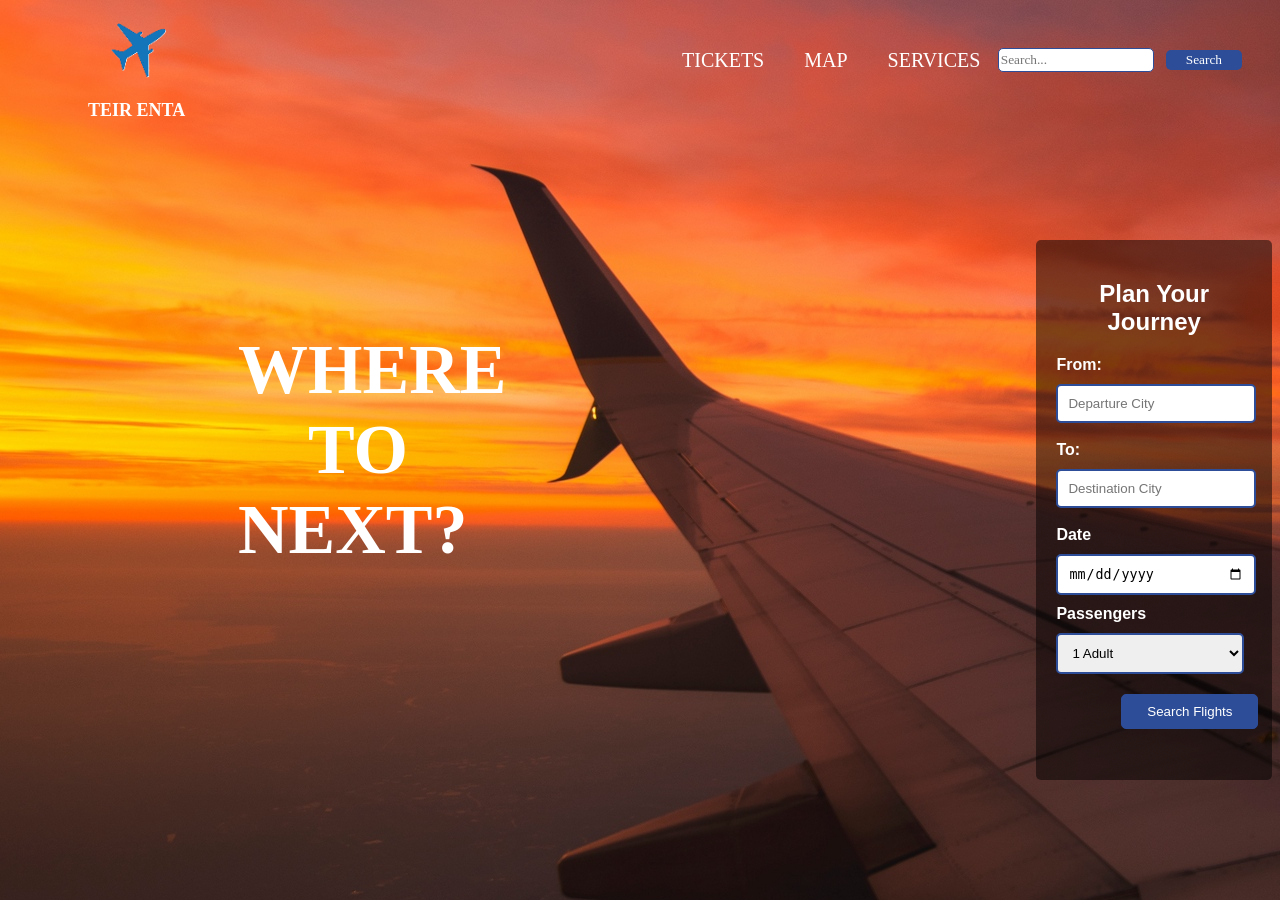
<file: index.html>
<!DOCTYPE html>
<html lang="en">

<head>
    <meta charset="UTF-8">
    <meta name="viewport" content="width=device-width, initial-scale=1.0">
    <title>Teir Enta Booking</title>
    <link rel="stylesheet" href="Style.css">
</head>

<body>
    <nav class="navbar">
        <div class="brand">
            <img src="./images/Plane.png" alt="Plane Logo" class="logo">
            <h3 class="company-name">TEIR ENTA</h3>
        </div>
        <div class="nav-links">
            <a href="#">TICKETS</a>
            <a href="#">MAP</a>
            <a href="#">SERVICES</a>
        </div>

        <input type="text" placeholder="Search..." class="search-bar">
        <input type="button" value="Search" class="search-button">
    </nav>

    <div class="container">
        <h1 class="text">
            <span>WHERE</span><br>
            <SPAN class="to-text">TO</SPAN><br>
            <SPAn>NEXT?</SPAn><br>
        </h1>

        <div class="Plane-form input">
            <h2>Plan Your Journey</h2>
            <form action="/submit" method="post">
                <label for="from">From:</label>
                <input type="text" id="from" name="from" required placeholder="Departure City"><br><br>

                <label for="to">To:</label>
                <input type="text" id="to" name="to" required placeholder="Destination City"><br><br>



                <div class="row">
                    <div class="field1">
                        <label>Date</label>
                        <input type="date">
                        <div>
                            <label class="passengers">Passengers</label>
                            <select class="passengers-input passengers-select">
                                <option>1 Adult</option>
                                <option>2 Adults</option>
                                <option>3 Adults</option>
                                <option>4 Adults</option>
                                <option>5 adults</option>
                                <option>6 adults</option>
                                <option>7 adults</option>
                                <option>8 adults</option>
                                <option>8 or more adults</option>

                            </select>
                        </div>
                    </div>

                </div>
                <button type="submit" value="Search Flights" class="submit-button">Search Flights</button>
        </div>
        </form>



    </div>
</body>

</html>
</file>
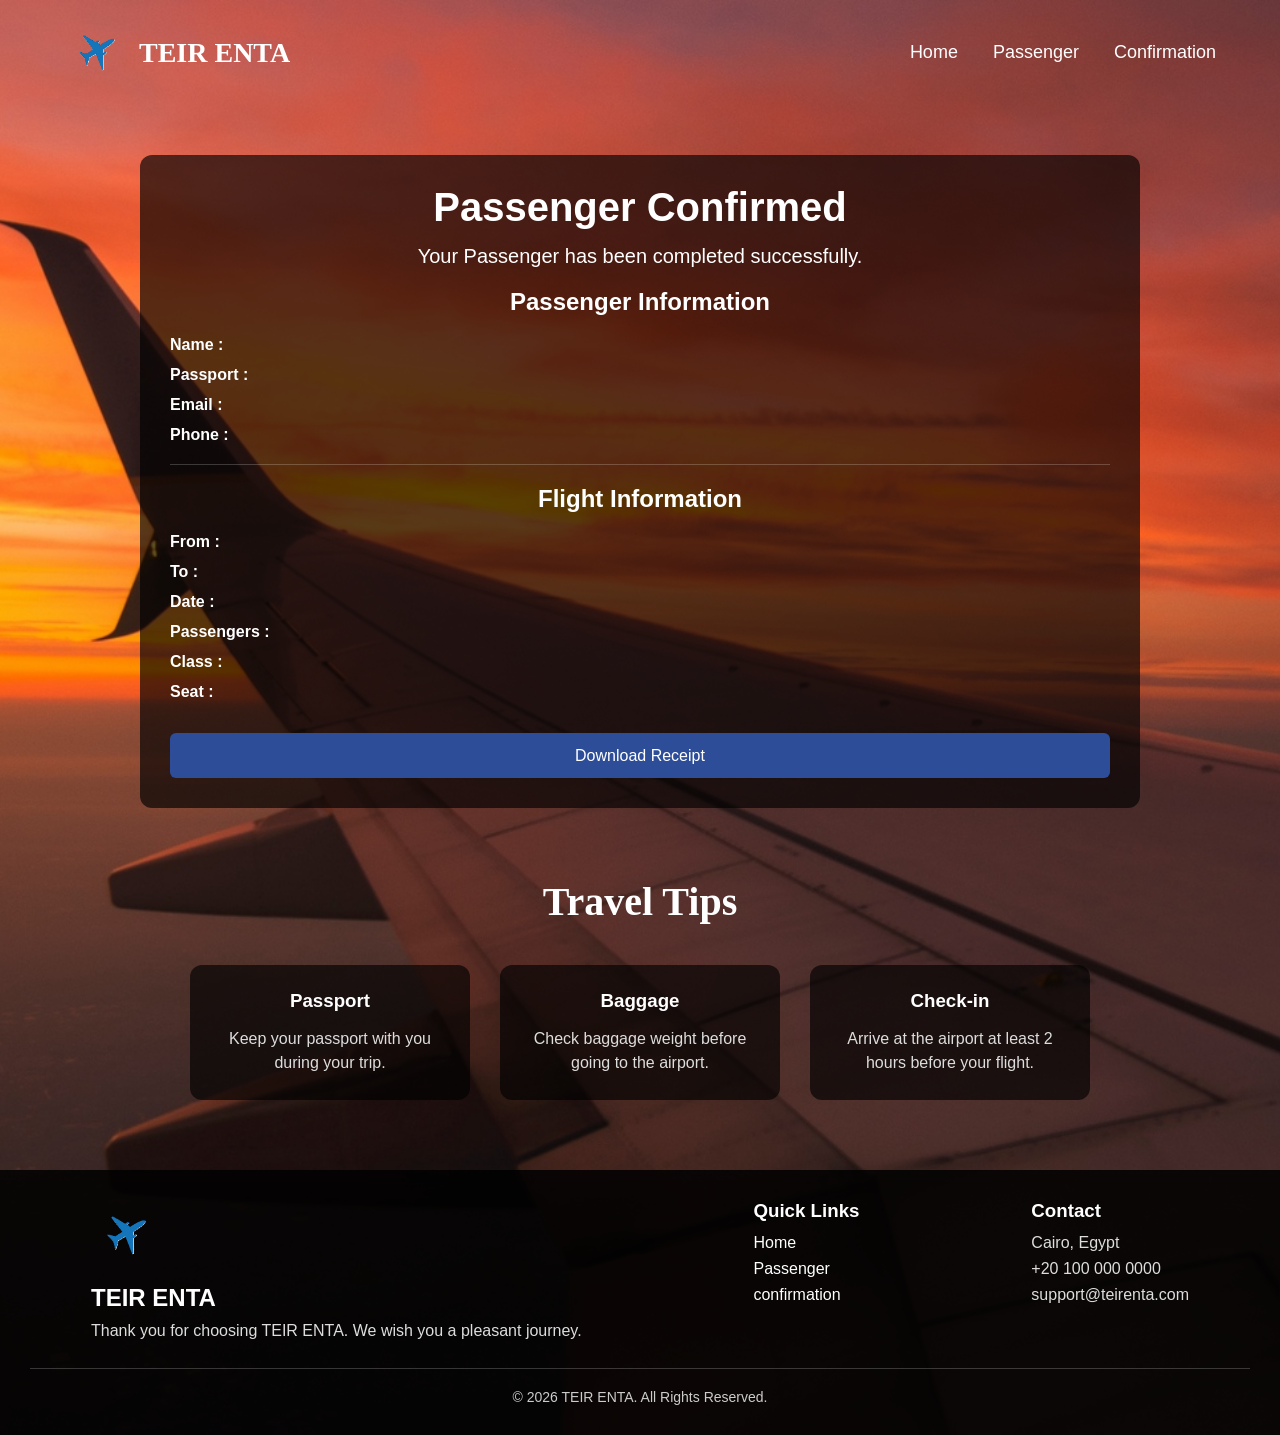
<file: confirmation.html>
<!DOCTYPE html>
<html lang="en">

<head>

    <meta charset="UTF-8">

    <meta name="viewport" content="width=device-width, initial-scale=1.0">

    <title>confirmation</title>

    <link rel="stylesheet" href="confirmation.css">


</head>

<body>

    <nav class="navbar">

        <div class="logo-box">

            <img src="./images/Plane.png" class="logo" alt="Logo">

            <h2>TEIR ENTA</h2>

        </div>

        <ul class="menu">

            <li><a href="home.html">Home</a></li>

            <li><a href="passenger.html">Passenger</a></li>

            <li><a href="confirmation.html">Confirmation</a></li>

        </ul>

    </nav>

    <section class="main">

        <div class="box">

            <h1>

                Passenger Confirmed

            </h1>

            <p class="success-message">

                Your Passenger has been completed successfully.

            </p>


            <div class="info">

                <h2>

                    Passenger Information

                </h2>

                <p>

                    <strong>Name :</strong>

                    <span id="passengerName"></span>

                </p>

                <p>

                    <strong>Passport :</strong>

                    <span id="passportNumber"></span>

                </p>

                <p>

                    <strong>Email :</strong>

                    <span id="passengerEmail"></span>

                </p>

                <p>

                    <strong>Phone :</strong>

                    <span id="passengerPhone"></span>

                </p>

                <hr>

                <h2>

                    Flight Information

                </h2>
                <p>

                    <strong>From :</strong>

                    <span id="fromCity"></span>

                </p>

                <p>

                    <strong>To :</strong>

                    <span id="toCity"></span>

                </p>

                <p>

                    <strong>Date :</strong>

                    <span id="travelDate"></span>

                </p>

                <p>

                    <strong>Passengers :</strong>

                    <span id="passengerCount"></span>

                </p>

                <p>

                    <strong>Class :</strong>

                    <span id="flightClass"></span>

                </p>

                <p>

                    <strong>Seat :</strong>

                    <span id="seatType"></span>

                </p>

                <button type="button" class="btn" onclick="downloadReceipt()">
    Download Receipt
</button>

            </div>

    </section>

    <section class="places">

        <h2>

            Travel Tips

        </h2>

        <div class="cards">

            <div class="card">



                <h3>

                    Passport

                </h3>

                <p>

                    Keep your passport with you during your trip.

                </p>

            </div>

            <div class="card">



                <h3>

                    Baggage

                </h3>

                <p>

                    Check baggage weight before going to the airport.

                </p>

            </div>
            <div class="card">


                <h3>

                    Check-in

                </h3>

                <p>

                    Arrive at the airport at least 2 hours before your flight.

                </p>

            </div>

        </div>

    </section>

    <footer class="footer">

        <div class="footer-box">

            <div>

                <img src="./images/Plane.png" class="footer-logo" alt="Logo">

                <h2>

                    TEIR ENTA

                </h2>

                <p>

                    Thank you for choosing TEIR ENTA. We wish you a pleasant journey.

                </p>

            </div>

            <div>

                <h3>

                    Quick Links

                </h3>

                <a href="home.html">

                    Home

                </a>

                <a href="passenger.html">

                    Passenger

                </a>

                <a href="confirmation.html">

                    confirmation

                </a>

            </div>

            <div>

                <h3>

                    Contact

                </h3>

                <p>

                    Cairo, Egypt

                </p>

                <p>

                    +20 100 000 0000

                </p>

                <p>

                    support@teirenta.com

                </p>

            </div>

        </div>

        <hr>
        <p class="copyright">

            © 2026 TEIR ENTA. All Rights Reserved.

        </p>

    </footer>

    <script src="script.js"></script>

</body>

</html>
</file>
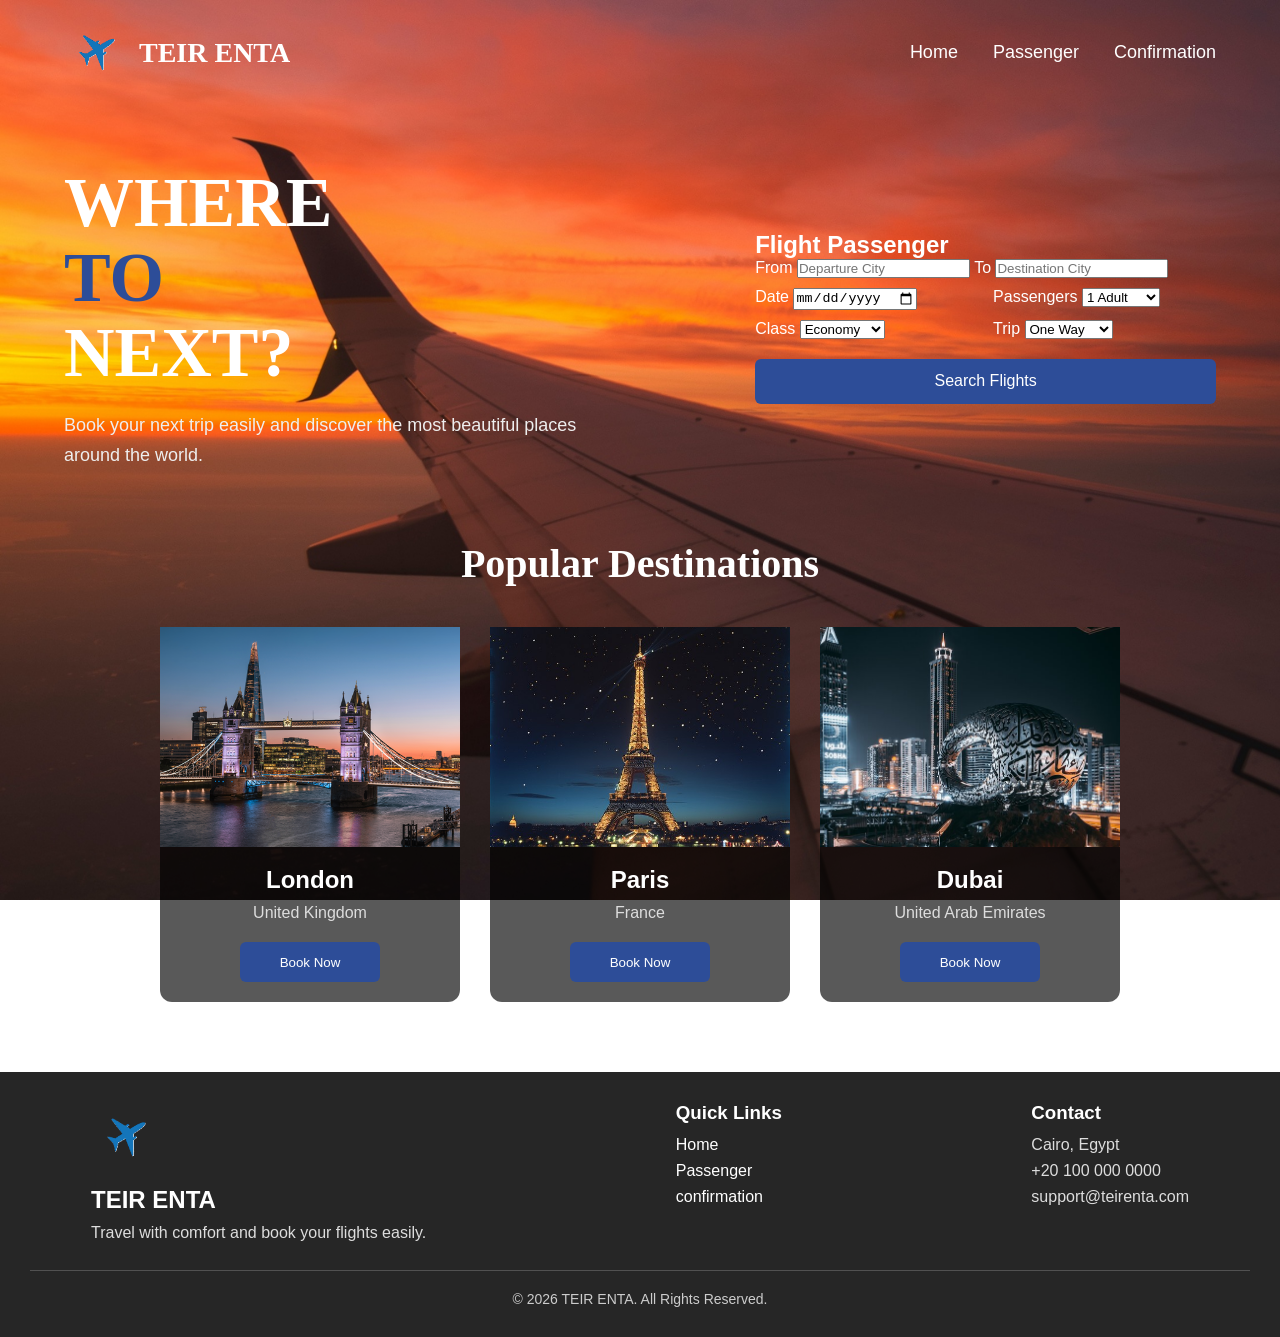
<file: home.html>
<!DOCTYPE html>
<html lang="en">

<head>

    <meta charset="UTF-8">

    <meta name="viewport" content="width=device-width, initial-scale=1.0">

    <title>TEIR ENTA</title>

    <link rel="stylesheet" href="home.css">

</head>

<body>

    <nav class="navbar">

        <div class="logo-box">

            <img src="./images/Plane.png" alt="Logo" class="logo">

            <h2>TEIR ENTA</h2>

        </div>

        <ul class="menu">

            <li><a href="home.html">Home</a></li>

            <li><a href="passenger.html">Passenger</a></li>

            <li><a href="confirmation.html">Confirmation</a></li>

        </ul>

    </nav>

    <section class="main">

        <div class="left">

            <h1>

                WHERE

                <br>

                <span>TO</span>

                <br> NEXT?

            </h1>

            <p>

                Book your next trip easily and discover the most beautiful places around the world.

            </p>

        </div>

        <div class="right">

            <div class="Passenger-box">

                <h2>

                    Flight Passenger

                </h2>

                <form id="PassengerForm">

                    <label>

                        From

                    </label>

                    <input type="text" id="from" placeholder="Departure City" required>

                    <label>

                        To

                    </label>

                    <input type="text" id="to" placeholder="Destination City" required>

                    <div class="row">

                        <div>

                            <label>

                                Date

                            </label>

                            <input type="date" id="date" required>

                        </div>

                        <div>

                            <label>

                                Passengers

                            </label>

                            <select id="passengers" required>

                                <option>1 Adult</option>

                                <option>2 Adults</option>

                                <option>3 Adults</option>

                                <option>4 Adults</option>

                                <option>5 Adults</option>

                                <option>6 Adults</option>

                                <option>7 Adults</option>

                                <option>8 Adults</option>

                                <option>9 Adults</option>

                                <option>10 Adults</option>

                            </select>

                        </div>

                    </div>
                    <div class="row">

                        <div>

                            <label>

                                Class

                            </label>

                            <select id="class" required>

                                <option>Economy</option>

                                <option>Business</option>

                                <option>First Class</option>

                            </select>

                        </div>

                        <div>

                            <label>

                                Trip

                            </label>

                            <select id="trip" required>

                                <option>One Way</option>

                                <option>Round Trip</option>

                            </select>

                        </div>

                    </div>

                    <button type="button" class="btn" onclick="bookFlight()">
    Search Flights
</button>

                </form>

            </div>

        </div>

    </section>

    <section class="places">

        <h2>

            Popular Destinations

        </h2>

        <div class="cards">

            <div class="card">

                <img src="./images/london.jpg" alt="London">

                <h3>London</h3>

                <p>United Kingdom</p>

                <button class="card-btn">

                    Book Now

                </button>

            </div>

            <div class="card">

                <img src="./images/paris.jpg" alt="Paris">

                <h3>Paris</h3>

                <p>France</p>

                <button class="card-btn">

                    Book Now

                </button>

            </div>
            <div class="card">

                <img src="./images/dubai.jpg" alt="Dubai">

                <h3>Dubai</h3>

                <p>United Arab Emirates</p>

                <button class="card-btn">

                    Book Now

                </button>

            </div>

        </div>

    </section>

    <footer class="footer">

        <div class="footer-box">

            <div>

                <img src="./images/Plane.png" class="footer-logo" alt="Logo">

                <h2>

                    TEIR ENTA

                </h2>

                <p>

                    Travel with comfort and book your flights easily.

                </p>

            </div>

            <div>

                <h3>

                    Quick Links

                </h3>

                <a href="home.html">

                    Home

                </a>

                <a href="passenger.html">

                    Passenger

                </a>

                <a href="confirmation.html">

                    confirmation

                </a>

            </div>

            <div>

                <h3>

                    Contact

                </h3>

                <p>

                    Cairo, Egypt

                </p>

                <p>

                    +20 100 000 0000

                </p>

                <p>

                    support@teirenta.com

                </p>

            </div>

        </div>

        <hr>
        <p class="copyright">

            © 2026 TEIR ENTA. All Rights Reserved.

        </p>

    </footer>

    <script src="script.js"></script>

</body>

</html>
</file>
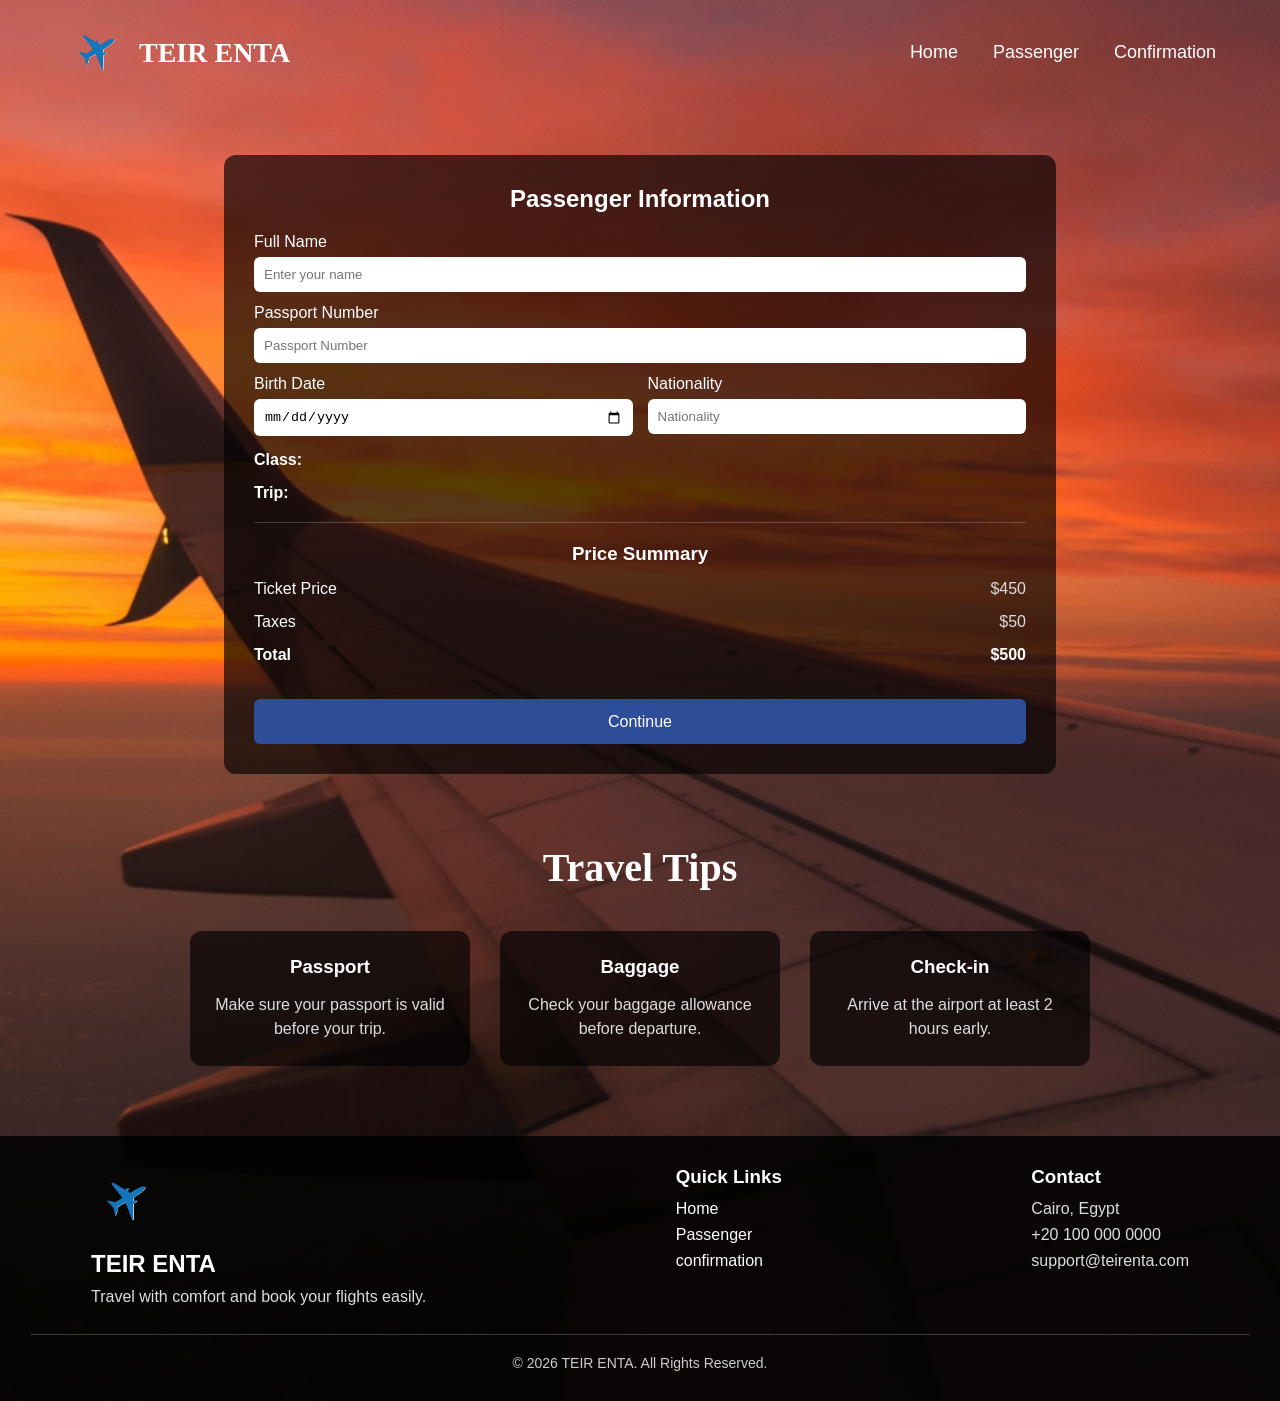
<file: passenger.html>
<!DOCTYPE html>
<html lang="en">

<head>

    <meta charset="UTF-8">

    <meta name="viewport" content="width=device-width, initial-scale=1.0">

    <title>My Passenger</title>

    <link rel="stylesheet" href="passenger.css">


</head>

<body>

    <nav class="navbar">

        <div class="logo-box">

            <img src="./images/Plane.png" class="logo" alt="Logo">

            <h2>TEIR ENTA</h2>

        </div>

        <ul class="menu">

            <li><a href="home.html">Home</a></li>

            <li><a href="passenger.html">Passenger</a></li>

            <li><a href="confirmation.html">Confirmation</a></li>

        </ul>

    </nav>

    <section class="main">

        <div class="left">

            <div class="box">

                <h2>

                    Passenger Information

                </h2>

                <label>

                    Full Name

                </label>

                <input type="text" id="name" placeholder="Enter your name">

                <label>

                    Passport Number

                </label>

                <input type="text" id="passport" placeholder="Passport Number">

                <div class="row">

                    <div>

                        <label>

                            Birth Date

                        </label>

                        <input type="date" id="birth">

                    </div>

                    <div>

                        <label>

                            Nationality

                        </label>

                        <input type="text" id="nationality" placeholder="Nationality">

                    </div>

                </div>
                <p>

                    <strong>Class:</strong>

                    <span id="flightClass"></span>

                </p>

                <p>

                    <strong>Trip:</strong>

                    <span id="tripType"></span>

                </p>

                <hr>

                <h3>

                    Price Summary

                </h3>

                <p>

                    Ticket Price

                    <span>$450</span>

                </p>

                <p>

                    Taxes

                    <span>$50</span>

                </p>

                <p>

                    <strong>Total</strong>

                    <strong>$500</strong>

                </p>

                <button type="button" class="btn" onclick="continuePassenger()">
    Continue
</button>

            </div>

        </div>

    </section>

    <section class="places">

        <h2>

            Travel Tips

        </h2>

        <div class="cards">

            <div class="card">


                <h3>

                    Passport

                </h3>

                <p>

                    Make sure your passport is valid before your trip.

                </p>

            </div>

            <div class="card">


                <h3>

                    Baggage

                </h3>

                <p>

                    Check your baggage allowance before departure.

                </p>

            </div>

            <div class="card">


                <h3>

                    Check-in

                </h3>

                <p>

                    Arrive at the airport at least 2 hours early.

                </p>

            </div>

        </div>

    </section>

    <footer class="footer">

        <div class="footer-box">

            <div>

                <img src="./images/Plane.png" class="footer-logo" alt="Logo">

                <h2>

                    TEIR ENTA

                </h2>

                <p>

                    Travel with comfort and book your flights easily.

                </p>

            </div>

            <div>

                <h3>

                    Quick Links

                </h3>

                <a href="home.html">

                    Home

                </a>

                <a href="passenger.html">

                    Passenger

                </a>

                <a href="confirmation.html">

                    confirmation

                </a>

            </div>

            <div>

                <h3>

                    Contact

                </h3>

                <p>

                    Cairo, Egypt

                </p>

                <p>

                    +20 100 000 0000

                </p>

                <p>

                    support@teirenta.com

                </p>

            </div>

        </div>

        <hr>
        <p class="copyright">

            © 2026 TEIR ENTA. All Rights Reserved.

        </p>

    </footer>

    <script src="script.js"></script>

</body>
</file>
<file: Style.css>
body {
    background-image: url('./images/plane_background.png');
    font-family: Arial, sans-serif;
}

.navbar {
    display: flex;
    justify-content: center;
    align-items: center;
    gap: 12px;
    padding: 20px;
    margin: 10px;
    color: #fff;
    justify-content: space-between;
}

.navbar a {
    color: #fff;
    text-decoration: none;
    font-family: 'Times New Roman', Times, serif;
}

.navbar a:hover {
    color: #2d4d98;
    border-bottom: 1px solid #2d4d98;
}


.nav-links {
    display: flex;
    gap: 40px;
    margin-left: 460px;
    font-size: 20px;
}

nav{
    height: 60px;
}


.company-name {
    font-size: 24px;
    font-weight: bold;
    color: #ffffff;
    width: 100px;  
    font-family: 'Times New Roman', Times, serif;

    
}

.brand {
    display: flex;
    flex-direction: column;
    align-items: center;
    margin-left: 50px;
    margin-right: 22px;
    width: 100px;
    height: auto;
    
}

.logo {
    width: 100px;
    height: auto;
    display: block;
    margin: 0;
}

.company-name {
    font-size: 18px;
    font-weight: 700px;
    color: #ffffff;
    margin: 0;
    font-family: 'Times New Roman', Times, serif;
}


.search-bar {
    display: flex;
    border: 1px solid #2d4d98;
    align-items: center;
    background-color: #fff;
    border-radius: 5px;
    font-family: 'Times New Roman', Times, serif;
    width: 150px;
    margin-left: auto;
    height: 20px;
}

.search-button {
    background-color: #2d4d98;
    color: #fff;
    border: none;
    padding: 0 20px;
    cursor: pointer;
    border-radius: 5px;
    height: 20px;
    box-sizing: border-box;
    text-align: center;
    font-family: 'Times New Roman', Times, serif;
}

.search-button:hover {
    background-color: #fff;
    color: #011136;
    border: 1px solid #2d4d98;
}



.container{
    display: flex;
    align-items: center;
    gap: 30px;
}


.text{
    padding-left:30px;
    color: #ffffff;
    margin-left:200px ;
    font-size: 70px;
    font-family: 'Times New Roman', Times, serif;
}
.to-text{
    margin-left: 70px;
}


.Plane-image {
    margin-left: 50px;
     border-radius: 5px;
     
}


.Plane-form {
    display: flex;
    flex-direction: column;
    padding: 20px;
    background-color: rgba(0, 0, 0, 0.5);
    border-radius: 5px;
    margin-top: 40px;
    width: 400px;
    height: 500px;
    margin-top:120px;
    margin-left:500px;
    color: #ffffff;
}

.Plane-form h2 {
    margin-bottom: 20px;
    text-align: center;
}

.Plane-form label {
    display: block;
    margin-bottom: 10px;
    font-weight: bold;
}

.Plane-form input {
    width: 90%;
    padding: 10px;
    border: 2px solid #2d4d98;
    border-radius: 5px;
    height: auto;
}


.submit-button {
    margin: 0 auto;
    background-color: #2d4d98;;
    color: #ffffff;
    border: 1px solid #ffffff;
    border-color: #2d4d98;
    cursor: pointer;
    border-radius: 5px;
    width: 70%;
    height: 35px;
    margin-left: 65px;
    

}

.submit-button:hover {
    background-color: #ffffff;
    color: #2d4d98;
    border: 1px solid #2d4d98;
    align-self: center;

}

.passengers-input {
    width: 90%;
    padding: 10px;
    margin-bottom: 20px;
    border: 2px solid #2d4d98;
    border-radius: 5px;
    box-sizing: border-box;
}

.field{
    display: flex;
    align-items: center;

}

.dateinput{
    width: 45%;
    margin: 10px;
}
.passengers{
    margin-top:10px ;

}
.passengers-select{
    width: 96%;
}
</file>
<file: confirmation.css>
* {
    margin: 0;
    padding: 0;
    box-sizing: border-box;
}

body {
    font-family: Arial, sans-serif;
    background-image: url("./images/plane_background.png");
    background-size: cover;
    background-position: center;
    background-repeat: no-repeat;
    color: white;
}

.navbar {
    width: 90%;
    margin: auto;
    padding: 20px 0;
    display: flex;
    justify-content: space-between;
    align-items: center;
}

.logo-box {
    display: flex;
    align-items: center;
    gap: 10px;
}

.logo {
    width: 65px;
}

.logo-box h2 {
    font-size: 28px;
    font-family: 'Times New Roman', serif;
}

.menu {
    display: flex;
    list-style: none;
    gap: 35px;
}

.menu li a {
    text-decoration: none;
    color: white;
    font-size: 18px;
    transition: .3s;
}

.menu li a:hover {
    color: #2d4d98;
}

.main {
    width: 1000px;
    max-width: 90%;
    margin: 50px auto;
}

.box {
    background: rgba(0, 0, 0, .65);
    padding: 30px;
    border-radius: 12px;
}

.success-icon {
    font-size: 40px;
    color: #2d4d98;
    margin-right: 15px;
}

.success-message {
    font-size: 20px;
    text-align: center;
    margin-top: 20px;
}

.box h1 {
    text-align: center;
    margin-bottom: 15px;
    font-size: 40px;
}

.box h2 {
    margin: 20px 0;
    text-align: center;
}

.box p {
    margin: 12px 0;
}

.info p {
    display: flex;
    justify-content: space-between;
}

.box hr {
    margin: 20px 0;
    border: none;
    height: 1px;
    background: rgba(255, 255, 255, .2);
}

.btn {
    width: 100%;
    height: 45px;
    margin-top: 20px;
    border: none;
    border-radius: 6px;
    background: #2d4d98;
    color: white;
    font-size: 16px;
    cursor: pointer;
    transition: .3s;
}

.btn:hover {
    background: white;
    color: #2d4d98;
}

.places {
    width: 90%;
    margin: 70px auto;
}

.places h2 {
    text-align: center;
    font-size: 40px;
    margin-bottom: 40px;
    font-family: 'Times New Roman', serif;
}

.cards {
    display: flex;
    justify-content: center;
    gap: 30px;
    flex-wrap: wrap;
}

.card {
    width: 280px;
    background: rgba(0, 0, 0, .65);
    border-radius: 12px;
    padding: 25px;
    text-align: center;
    transition: .3s;
}

.card:hover {
    transform: translateY(-6px);
}

.card h3 {
    margin-bottom: 15px;
}

.card p {
    display: block;
    color: #dddddd;
    line-height: 24px;
    text-align: center;
}

.footer {
    background: rgba(0, 0, 0, .85);
    margin-top: 60px;
    padding: 30px;
}

.footer-box {
    width: 90%;
    margin: auto;
    display: flex;
    justify-content: space-between;
    flex-wrap: wrap;
    gap: 30px;
}

.footer-logo {
    width: 70px;
    margin-bottom: 10px;
}

.footer-box h2 {
    margin-bottom: 10px;
}

.footer-box h3 {
    margin-bottom: 12px;
}

.footer-box p {
    color: #dddddd;
    margin-bottom: 8px;
}

.footer-box a {
    display: block;
    text-decoration: none;
    color: white;
    margin-bottom: 8px;
    transition: .3s;
}

.footer-box a:hover {
    color: #2d4d98;
}

.footer hr {
    margin: 20px 0;
    border: none;
    height: 1px;
    background: rgba(255, 255, 255, .2);
}

.copyright {
    text-align: center;
    color: #cccccc;
    font-size: 14px;
}

.btn {
    transition: .3s;
}

.btn:hover {
    transform: scale(1.03);
}

.card:hover {
    box-shadow: 0 10px 20px rgba(0, 0, 0, .35);
}
</file>
<file: home.css>
* {
    margin: 0;
    padding: 0;
    box-sizing: border-box;
}

body {
    font-family: Arial, sans-serif;
    background-image: url("./images/plane_background.png");
    background-size: cover;
    background-position: center;
    background-repeat: no-repeat;
    background-attachment: fixed;
    color: white;
}

.navbar {
    width: 90%;
    margin: auto;
    padding: 20px 0;
    display: flex;
    justify-content: space-between;
    align-items: center;
}

.logo-box {
    display: flex;
    align-items: center;
    gap: 10px;
}

.logo {
    width: 65px;
}

.logo-box h2 {
    font-size: 28px;
    font-family: 'Times New Roman', serif;
}

.menu {
    display: flex;
    list-style: none;
    gap: 35px;
}

.menu li a {
    text-decoration: none;
    color: white;
    font-size: 18px;
    transition: .3s;
}

.menu li a:hover {
    color: #2d4d98;
}

.main {
    width: 90%;
    margin: 60px auto;
    display: flex;
    justify-content: space-between;
    align-items: center;
    gap: 40px;
}

.left {
    width: 45%;
}

.left h1 {
    font-size: 70px;
    line-height: 75px;
    font-family: 'Times New Roman', serif;
}

.left span {
    color: #2d4d98;
}

.left p {
    margin-top: 20px;
    font-size: 18px;
    line-height: 30px;
    color: #eeeeee;
}

.right {
    width: 40%;
}

.booking-box {
    background: rgba(0, 0, 0, .65);
    padding: 25px;
    border-radius: 12px;
}

.booking-box h2 {
    text-align: center;
    margin-bottom: 20px;
}

.booking-box label {
    display: block;
    margin-top: 12px;
    margin-bottom: 6px;
    font-size: 15px;
}

.booking-box input,
.booking-box select {
    width: 100%;
    height: 42px;
    border: none;
    border-radius: 6px;
    padding: 10px;
    outline: none;
}

.row {
    display: flex;
    gap: 15px;
    margin-top: 10px;
}

.row div {
    width: 100%;
}

.btn {
    width: 100%;
    height: 45px;
    margin-top: 20px;
    border: none;
    border-radius: 6px;
    background: #2d4d98;
    color: white;
    font-size: 16px;
    cursor: pointer;
    transition: .3s;
}

.btn:hover {
    background: white;
    color: #2d4d98;
}

.places {
    width: 90%;
    margin: 70px auto;
}

.places h2 {
    text-align: center;
    font-size: 40px;
    margin-bottom: 40px;
    font-family: 'Times New Roman', serif;
}

.cards {
    display: flex;
    justify-content: center;
    gap: 30px;
    flex-wrap: wrap;
}

.card {
    width: 300px;
    background: rgba(0, 0, 0, .65);
    border-radius: 12px;
    text-align: center;
    transition: .3s;
}

.card:hover {
    transform: translateY(-6px);
}

.card img {
    width: 100%;
    height: 220px;
    object-fit: cover;
}

.card h3 {
    margin-top: 15px;
    font-size: 24px;
}

.card p {
    margin: 10px 0 20px;
    color: #dddddd;
}

.card-btn {
    width: 140px;
    height: 40px;
    margin-bottom: 20px;
    border: none;
    border-radius: 6px;
    background: #2d4d98;
    color: white;
    cursor: pointer;
    transition: .3s;
}

.card-btn:hover {
    background: white;
    color: #2d4d98;
}

.footer {
    background: rgba(0, 0, 0, .85);
    padding: 30px;
    margin-top: 60px;
}

.footer-box {
    width: 90%;
    margin: auto;
    display: flex;
    justify-content: space-between;
    flex-wrap: wrap;
    gap: 30px;
}

.footer-logo {
    width: 70px;
    margin-bottom: 10px;
}

.footer-box h2 {
    margin-bottom: 10px;
}

.footer-box h3 {
    margin-bottom: 12px;
}

.footer-box p {
    color: #dddddd;
    margin-bottom: 8px;
}

.footer-box a {
    display: block;
    text-decoration: none;
    color: white;
    margin-bottom: 8px;
    transition: .3s;
}

.footer-box a:hover {
    color: #2d4d98;
}

.footer hr {
    margin: 20px 0;
    border: none;
    height: 1px;
    background: rgba(255, 255, 255, .2);
}

.copyright {
    text-align: center;
    color: #cccccc;
    font-size: 14px;
}
</file>
<file: passenger.css>
* {
    margin: 0;
    padding: 0;
    box-sizing: border-box;
}

body {
    font-family: Arial, sans-serif;
    background-image: url("./images/plane_background.png");
    background-size: cover;
    background-position: center;
    background-repeat: no-repeat;
    color: white;
}

.navbar {
    width: 90%;
    margin: auto;
    padding: 20px 0;
    display: flex;
    justify-content: space-between;
    align-items: center;
}

.logo-box {
    display: flex;
    align-items: center;
    gap: 10px;
}

.logo {
    width: 65px;
}

.logo-box h2 {
    font-size: 28px;
    font-family: 'Times New Roman', serif;
}

.menu {
    display: flex;
    list-style: none;
    gap: 35px;
}

.menu li a {
    text-decoration: none;
    color: white;
    font-size: 18px;
    transition: .3s;
}

.menu li a:hover {
    color: #2d4d98;
}

.main {
    width: 65%;
    margin: 50px auto;
}

.box {
    width: 100%;
    background: rgba(0, 0, 0, .65);
    padding: 30px;
    border-radius: 12px;
}

.box h2 {
    text-align: center;
    margin-bottom: 20px;
}

.box label {
    display: block;
    margin-top: 12px;
    margin-bottom: 6px;
}

.box input,
.box select {
    width: 100%;
    padding: 10px;
    border: none;
    border-radius: 6px;
    outline: none;
}

.box textarea {
    height: 100px;
    resize: none;
}

.row {
    display: flex;
    gap: 15px;
}

.row div {
    width: 100%;
}

.btn {
    width: 100%;
    height: 45px;
    margin-top: 20px;
    border: none;
    border-radius: 6px;
    background: #2d4d98;
    color: white;
    font-size: 16px;
    cursor: pointer;
    transition: .3s;
}

.btn:hover {
    background: white;
    color: #2d4d98;
}

.box p {
    display: flex;
    justify-content: space-between;
    margin: 15px 0;
    font-size: 16px;
}

.box p span {
    color: #dddddd;
}

.box hr {
    margin: 20px 0;
    border: none;
    height: 1px;
    background: rgba(255, 255, 255, .2);
}

.box h3 {
    margin-bottom: 15px;
    text-align: center;
}

.places {
    width: 90%;
    margin: 70px auto;
}

.places h2 {
    text-align: center;
    font-size: 40px;
    margin-bottom: 40px;
    font-family: 'Times New Roman', serif;
}

.cards {
    display: flex;
    justify-content: center;
    gap: 30px;
}

.card {
    width: 280px;
    background: rgba(0, 0, 0, .65);
    border-radius: 12px;
    padding: 25px;
    text-align: center;
    transition: .3s;
}

.card:hover {
    transform: translateY(-6px);
}

.card h3 {
    margin-bottom: 15px;
}

.card p {
    color: #dddddd;
    line-height: 24px;
}

.footer {
    background: rgba(0, 0, 0, .85);
    margin-top: 60px;
    padding: 30px;
}

.footer-box {
    width: 90%;
    margin: auto;
    display: flex;
    justify-content: space-between;
    gap: 30px;
}

.footer-logo {
    width: 70px;
    margin-bottom: 10px;
}

.footer-box h2 {
    margin-bottom: 10px;
}

.footer-box h3 {
    margin-bottom: 12px;
}

.footer-box p {
    color: #dddddd;
    margin-bottom: 8px;
}

.footer-box a {
    display: block;
    text-decoration: none;
    color: white;
    margin-bottom: 8px;
    transition: .3s;
}

.footer-box a:hover {
    color: #2d4d98;
}

.footer hr {
    margin: 20px 0;
    border: none;
    height: 1px;
    background: rgba(255, 255, 255, .2);
}

.copyright {
    text-align: center;
    color: #cccccc;
    font-size: 14px;
}

.btn,
.card {
    transition: .3s;
}

.btn:hover {
    transform: scale(1.03);
}

.card:hover {
    box-shadow: 0 10px 20px rgba(0, 0, 0, .35);
}
</file>
